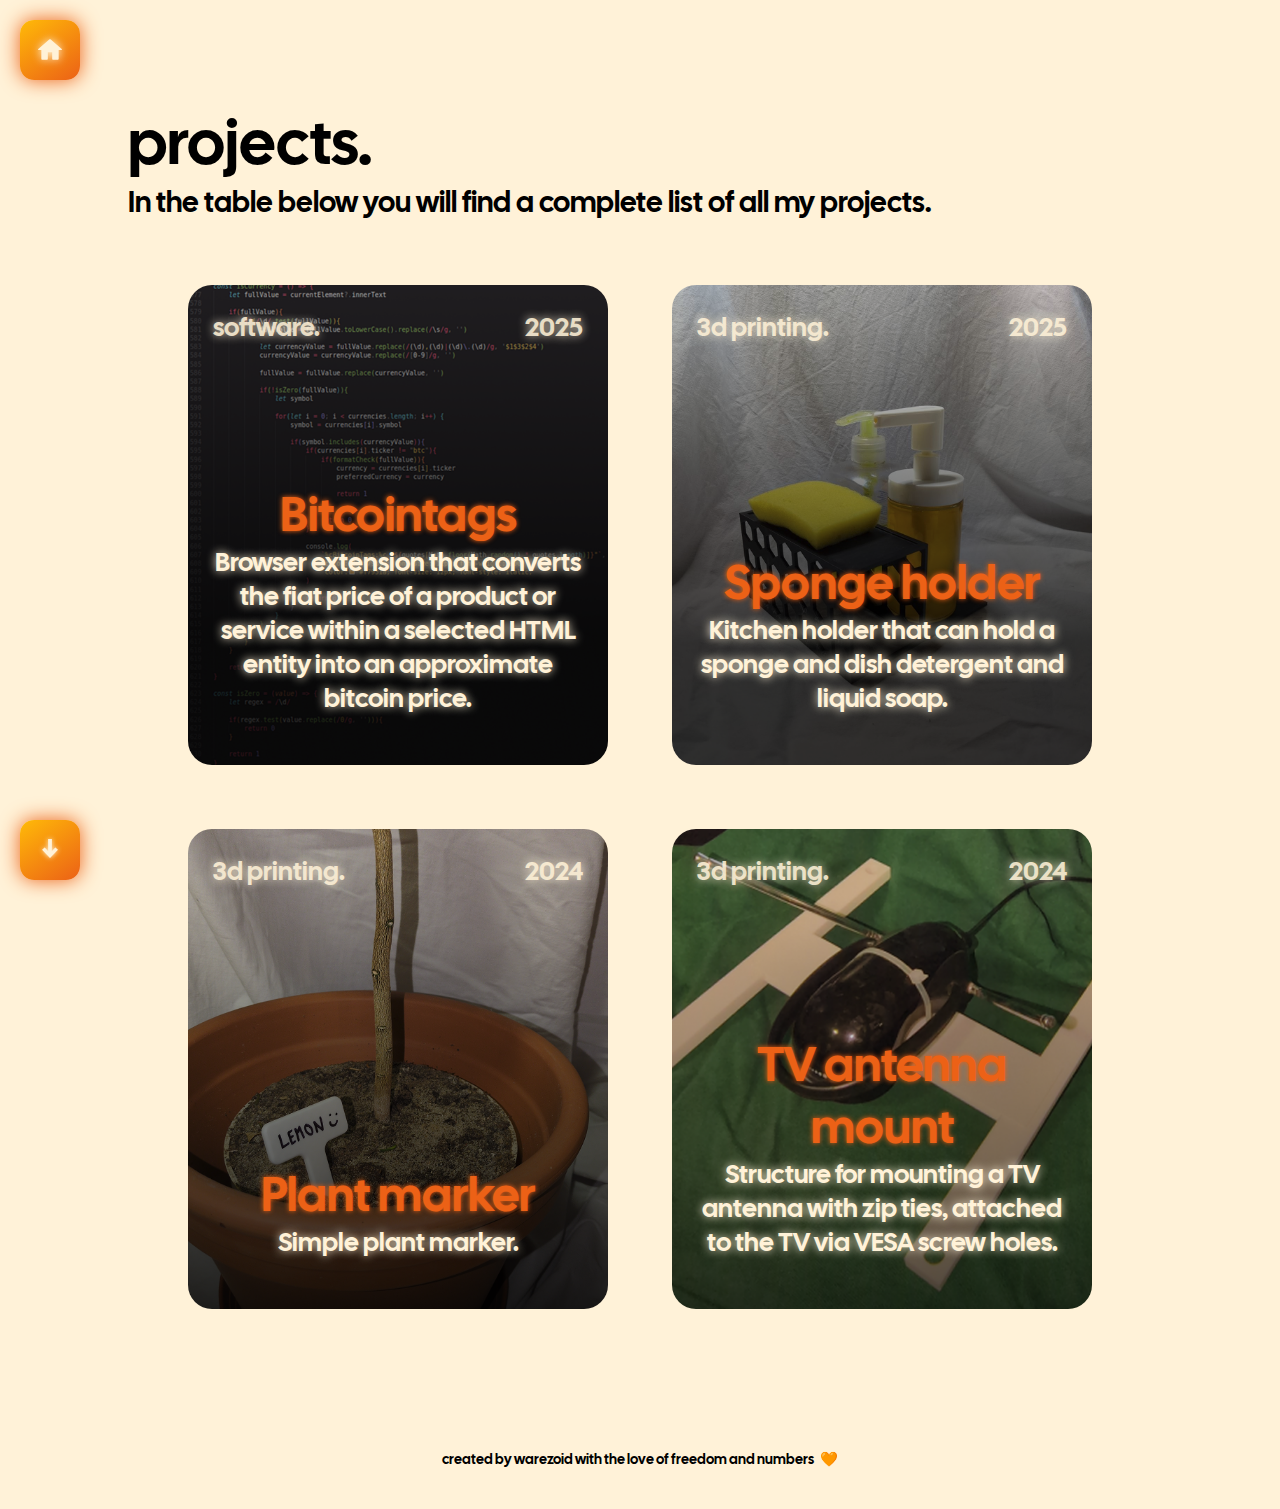
<file: other/project_overview/projects-overview.html>
<!DOCTYPE html>

<html lang="en">
  <head>
    <meta charset="UTF-8">
    <meta name="viewport" content="width=device-width, initial-scale=1.0">

    <meta name="robots" content="noindex, nofollow, nosnippet">

    <title>projects.</title>

    <link rel="stylesheet" href="./../../style.css">
    <link rel="stylesheet" href="./project-overview.css">
  </head>

  <body>
    <div class="main">
      <div class="content">
        <div class="content-text">
          <h2>projects.</h2>

          <p>
            In the table below you will find a complete list of all my projects.
          </p>
        </div>

        <div id="project-overview">
          <div class="one-project" style="background-image: url(./../../src/img/slideshow/bitcointags.png);">
            <div class="one-project-toolbar">
              <p>software.</p>
              <p>2025</p>
            </div>

            <div class="one-project-text">
              <h3>Bitcointags</h3>
              <p>Browser extension that converts the fiat price of a product or service within a selected HTML entity into an approximate bitcoin price.</p>
            </div>
          </div>

          <div class="one-project" style="background-image: url(./../../src/img/slideshow/sponge_holder.png);">
            <div class="one-project-toolbar">
                <p>3d printing.</p>
                <p>2025</p>
            </div>

            <div class="one-project-text">
              <h3>Sponge holder</h3>
              <p>Kitchen holder that can hold a sponge and dish detergent and liquid soap.</p>
            </div>
          </div>

          <div class="one-project" style="background-image: url(./../../src/img/overview/plant_marker.png);">
            <div class="one-project-toolbar">
                <p>3d printing.</p>
                <p>2024</p>
            </div>

            <div class="one-project-text">
              <h3>Plant marker</h3>
              <p>Simple plant marker.</p>
            </div>
          </div>

          <div class="one-project" style="background-image: url(./../../src/img/overview/tv_antenna_mount.png);">
            <div class="one-project-toolbar">
                <p>3d printing.</p>
                <p>2024</p>
            </div>

            <div class="one-project-text">
              <h3>TV antenna mount</h3>
              <p>Structure for mounting a TV antenna with zip ties, attached to the TV via VESA screw holes.</p>
            </div>
          </div>
        </div>
      </div>
    </div>



    <div id="footer-container" class="main">
      created by warezoid with the love of freedom and numbers &nbsp; 🧡
    </div>





    <div id="navigation">
      <a href="./../../index.html#projects-main" id="home">
        <div class="button">
          <img src="./../../src/img/icons/home.svg" alt="Home icon">
        </div>
      </a>

      <div id="scroll-buttons">
        <div id="scroll-up" class="button">&uparrow;</div>
        <div id="scroll-down" class="button">&downarrow;</div>
      </div>
    </div>







    <script src="project-overview.js"></script>
  </body>
</html>










<!--

    Created by warezoid with the love of freedom and numbers.
    
    I would like to thank my friends for their help in developing warezoid.com, whether it be through advice, design choices or sharing their opinions.





    SOURCES

    Sources can be seen as links to products used in warezoid.com, including graphics and research tools. I have chosen not to list elementary products such as HTML, CSS, JavaScript and many others.
    
    1. Graphics
        1.1. Google fonts - font used in warezoid.com: [ fonts.google.com ]
        1.1.1 Bakbak One - specific font used in Bitcointags: [ fonts.google.com/specimen/Cal+Sans ]
        1.2. SVGrepo - svg icons: [ svgrepo.com ]
        1.3. Haikei - blob generator: [ app.haikei.app ]
        1.4. Coolors - color palettes: [ coolors.co ]
        1.5. Figma - warezoid.com design: [ figma.com ]

    2. Research tools
        2.1. ChatGPT: [ chatgpt.com ]
        2.2. Stackoverflow: [ stackoverflow.com ]
        2.3. DeepL: [ deepl.com ]
        2.4. And the Internet itself.
    
    3. Validators
      3.1. HTML validator: [ validator.w3.org ]
      3.2. CSS validator: [ jigsaw.w3.org/css-validator ]

-->
</file>
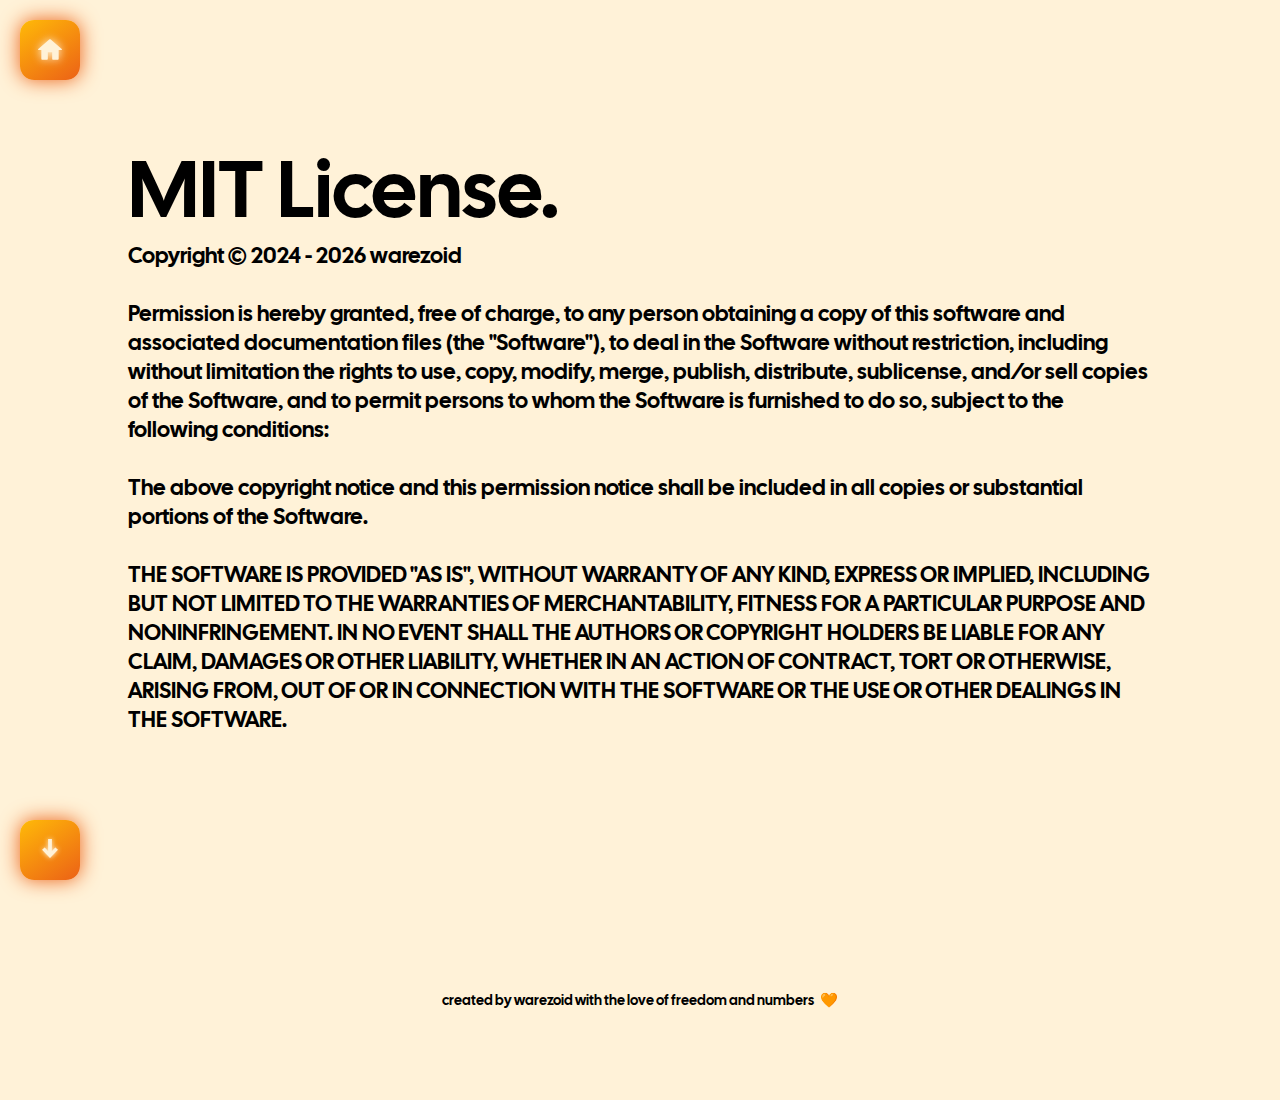
<file: code/other/licenses/mit_license.html>
<!DOCTYPE html>

<html lang="en">
    <head>
        <meta charset="UTF-8">
        <meta name="viewport" content="width=device-width, initial-scale=1.0">

        <meta name="robots" content="noindex, nofollow, nosnippet">

        <title>MIT license.</title>

        <link rel="stylesheet" href="./../../style.css">
        <link rel="stylesheet" href="./license.css">

        <link rel="icon" href="./../../src/img/icons/favicon.png">
    </head>

    <body>
        <div class="main">
            <div class="content">
                <div class="content-text">
                    <h1>MIT License.</h1>

                    <p>
                        Copyright &copy; 2024 - <span id="current-date">2026</span> warezoid<br><br>
                    </p>

                    <p>
                        Permission is hereby granted, free of charge, to any person obtaining a copy of this software and associated documentation files (the "Software"), to deal in the Software without restriction, including without limitation the rights to use, copy, modify, merge, publish, distribute, sublicense, and/or sell copies of the Software, and to permit persons to whom the Software is furnished to do so, subject to the following conditions:<br><br>
                    </p>

                    <p>
                        The above copyright notice and this permission notice shall be included in all copies or substantial portions of the Software.<br><br>
                    </p>

                    <p>
                        THE SOFTWARE IS PROVIDED "AS IS", WITHOUT WARRANTY OF ANY KIND, EXPRESS OR IMPLIED, INCLUDING BUT NOT LIMITED TO THE WARRANTIES OF MERCHANTABILITY, FITNESS FOR A PARTICULAR PURPOSE AND NONINFRINGEMENT. IN NO EVENT SHALL THE AUTHORS OR COPYRIGHT HOLDERS BE LIABLE FOR ANY CLAIM, DAMAGES OR OTHER LIABILITY, WHETHER IN AN ACTION OF CONTRACT, TORT OR OTHERWISE, ARISING FROM, OUT OF OR IN CONNECTION WITH THE SOFTWARE OR THE USE OR OTHER DEALINGS IN THE SOFTWARE.<br><br>
                    </p>
                </div>
            </div>
        </div>



        <div id="footer-container" class="main">
            created by warezoid with the love of freedom and numbers &nbsp; 🧡
        </div>





        <div id="navigation">
            <a href="./../../index.html#projects-main" id="home">
                <div class="button">
                    <img src="./../../src/img/icons/home.svg" alt="Home icon">
                </div>
            </a>

            <div id="scroll-buttons">
                <div id="scroll-up" class="button">&uparrow;</div>
                <div id="scroll-down" class="button">&downarrow;</div>
            </div>
        </div>





        <script src="./../project_overview/project-overview.js"></script>
        <script src="./license.js"></script>
    </body>
</html>










<!-- Created by warezoid with the love of freedom and numbers. -->
</file>
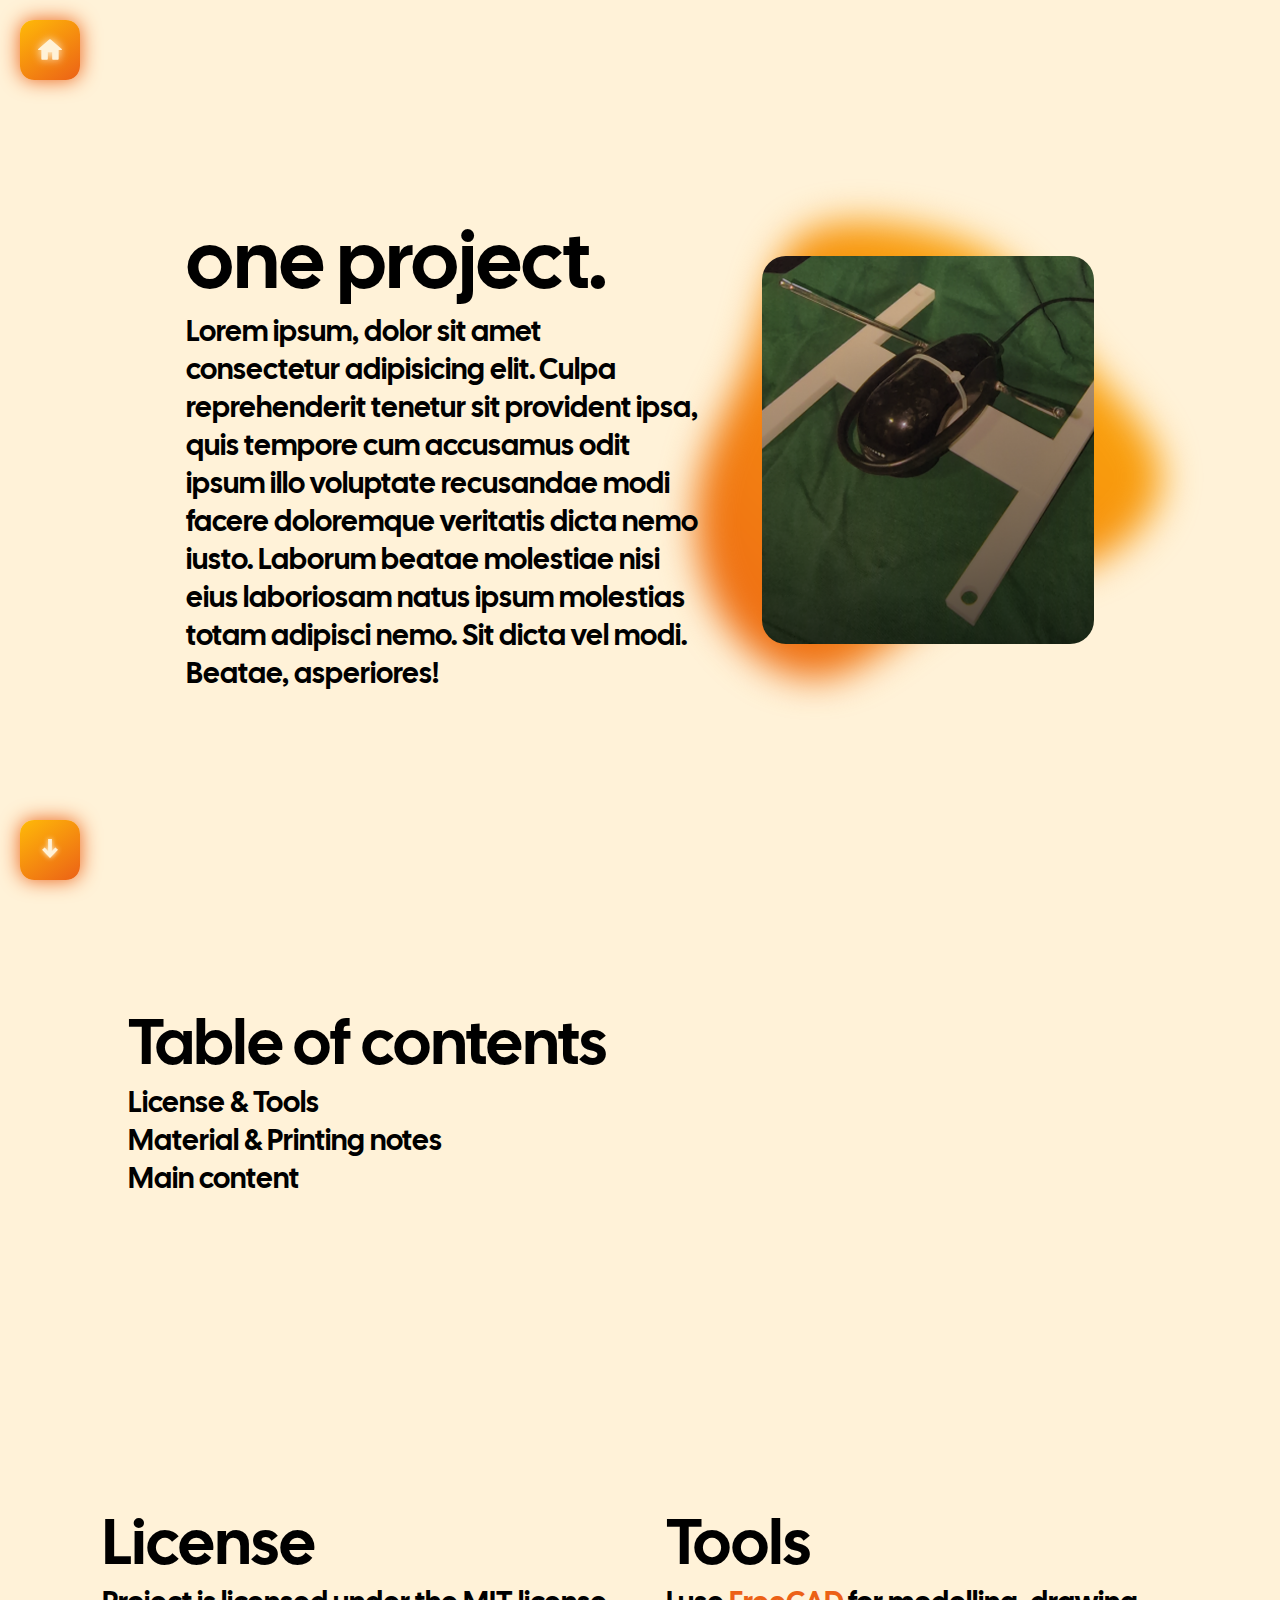
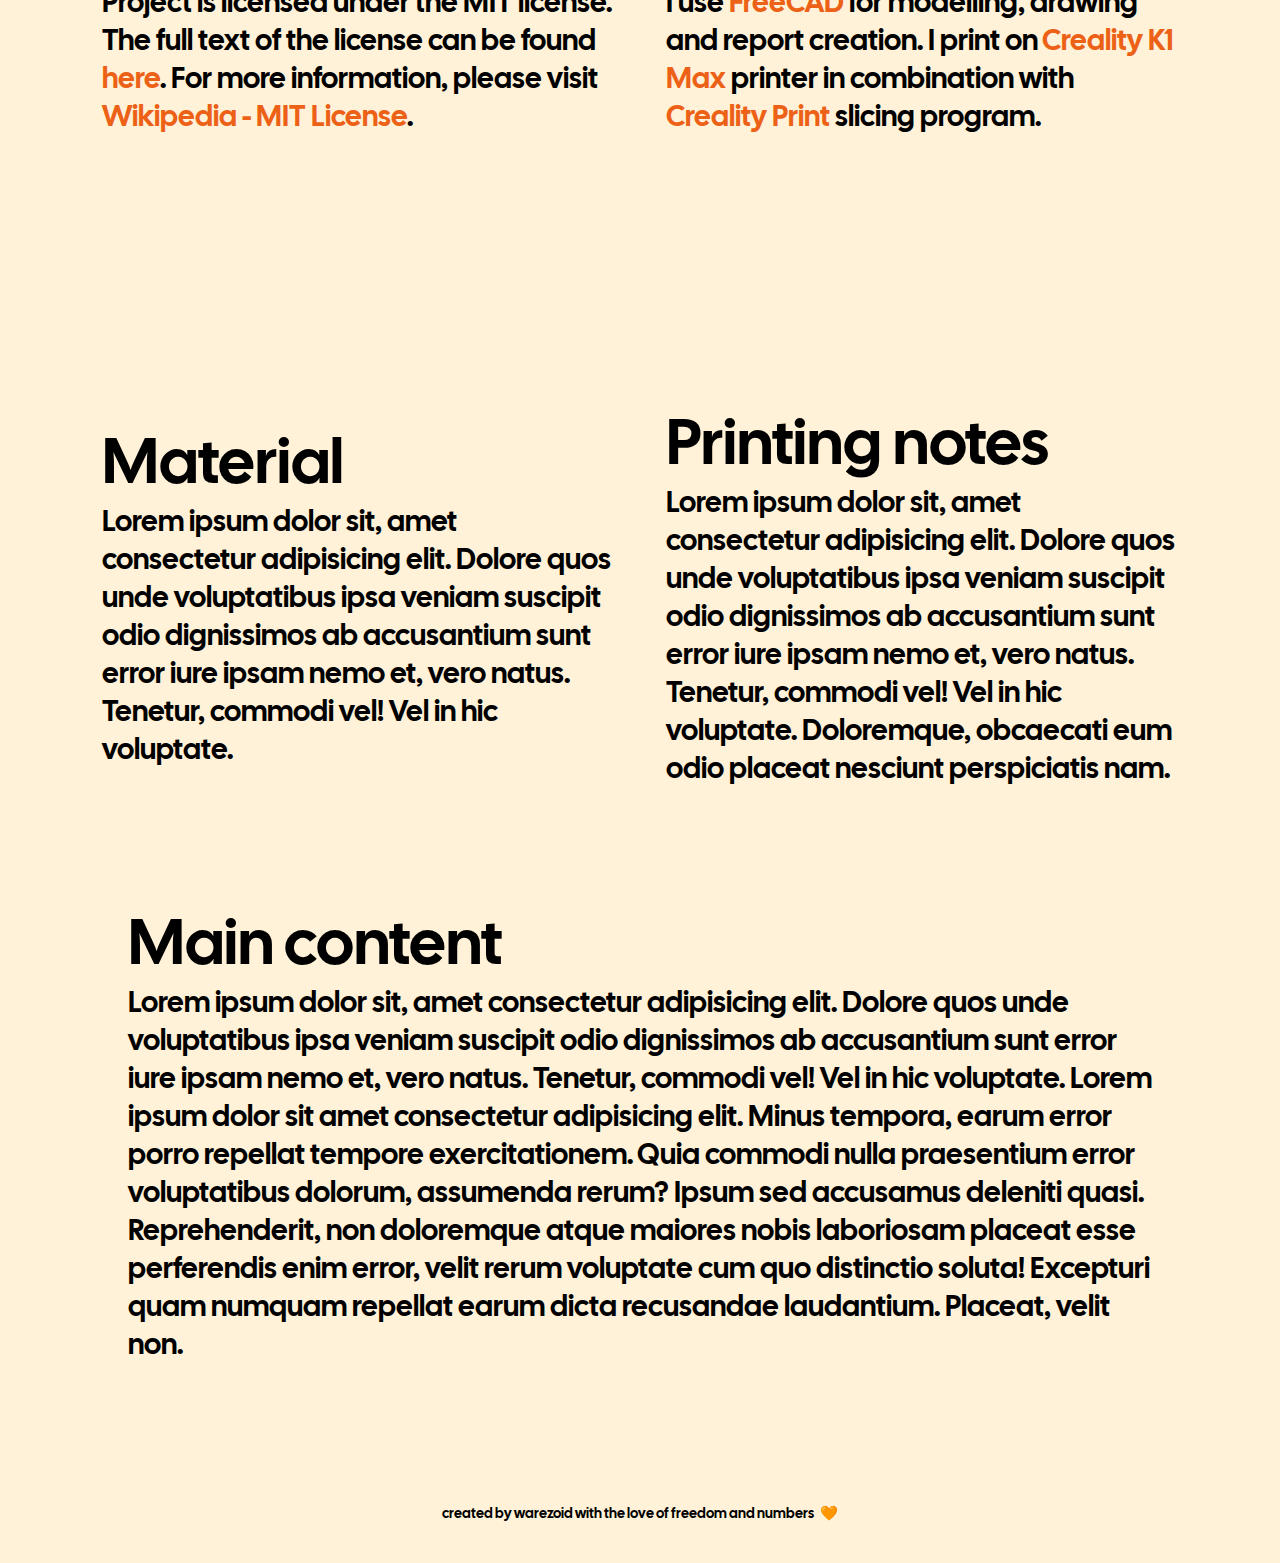
<file: code/other/one_project/one-project.html>
<!DOCTYPE html>

<html lang="en">
    <head>
        <meta charset="UTF-8">
        <meta name="viewport" content="width=device-width, initial-scale=1.0">

        <meta name="robots" content="noindex, nofollow, nosnippet">

        <title>one project.</title>

        <link rel="stylesheet" href="./../../style.css">
        <link rel="stylesheet" href="./one-project.css">
    </head>

    <body>
        <div class="main">
            <div class="content">
                <div class="content-text">
                    <h1>one project.</h1>

                    <p>
                        Lorem ipsum, dolor sit amet consectetur adipisicing elit. Culpa reprehenderit tenetur sit provident ipsa, quis tempore cum accusamus odit ipsum illo voluptate recusandae modi facere doloremque veritatis dicta nemo iusto.
                        Laborum beatae molestiae nisi eius laboriosam natus ipsum molestias totam adipisci nemo. Sit dicta vel modi. Beatae, asperiores!
                    </p>
                </div>

                <div class="img-container">
                    <svg viewBox="0 0 1000 1000" width="600" height="600" xmlns="http://www.w3.org/2000/svg">
                        <defs>
                            <linearGradient
                                id="blob-gradient-1"
                                x1="0%"
                                y1="100%"
                                x2="100%"
                                y2="0%"
                                gradientUnits="userSpaceOnUse"
                            >
                                <stop offset="5%" stop-color="#ec6116" />
                                <stop offset="95%" stop-color="#ffba08" />
                            </linearGradient>
                        </defs>

                        <g transform="translate(472.20211214160327, 467.1731931487027)">
                            <path
                                id="blob-1"
                                d="M166.3 -268.4C210.4 -230.4 237.6 -175.7 287.5 -116.5C337.5 -57.4 410.3 6 416.1 69.5C422 133 361 196.5 292.3 224.9C223.5 253.3 147 246.6 73.5 283.2C0 319.8 -70.4 399.8 -142.1 411.8C-213.8 423.7 -286.8 367.7 -325.5 296.7C-364.2 225.7 -368.7 139.7 -350.9 68.5C-333.1 -2.7 -293 -59.1 -269.1 -127.6C-245.2 -196.2 -237.5 -276.9 -195.3 -315.8C-153.2 -354.7 -76.6 -351.8 -7.7 -339.8C61.1 -327.7 122.2 -306.5 166.3 -268.4"
                                fill="url(#blob-gradient-1)"
                            />
                        </g>

                        <g transform="translate(492.9346592621996, 453.9242563671423)" style="visibility: hidden;">
                            <path
                                id="blob-2"
                                d="M229 -324C304.8 -307.6 379.8 -257.6 412.1 -187.9C444.4 -118.2 434 -28.6 405 46.5C375.9 121.6 328.1 182.3 280.4 250C232.7 317.7 184.9 392.5 119.7 414.9C54.6 437.2 -28.1 407.1 -104.2 375.4C-180.4 343.7 -250 310.4 -312.6 259.2C-375.1 208 -430.6 138.9 -415.3 75.4C-400.1 11.8 -314.2 -46.2 -255.7 -92.9C-197.3 -139.6 -166.2 -175 -128.2 -208.6C-90.1 -242.2 -45.1 -274.1 15.8 -298.6C76.6 -323.2 153.2 -340.4 229 -324"
                            />
                        </g>
                    </svg>

                    <img src="./../../src/img/overview/tv_antenna_mount.png" alt="Photo of one project.">
                </div>
            </div>
        </div>



        <div class="main">
            <div class="content">
                <div class="content-text article-content-text">
                    <h2>Table of contents</h2>
                    
                    <ul>
                        <a href="#license&tools">
                            <li>License & Tools</li>
                        </a>

                        <a href="#material&printingNotes">
                            <li>Material & Printing notes</li>
                        </a>

                        <a href="#mainContent">
                            <li>Main content</li>
                        </a>
                    </ul>
                </div>
            </div>
        </div>



        <div id="license&tools" class="main">
            <div class="content">
                <div class="double-content-text">
                    <div class="content-text article-content-text">
                        <h2>License</h2>
                        
                        <p>
                            Project is licensed under the MIT license.
                            The full text of the license can be found <a href="./../licenses/mit_license.html" class="highlighting">here</a>.
                            For more information, please visit <a href="https://en.wikipedia.org/wiki/MIT_License" target="_blank" class="highlighting">Wikipedia - MIT License</a>.
                        </p>
                    </div>

                    <div class="content-text article-content-text">
                        <h2>Tools</h2>
                        
                        <p>
                            I use <a href="https://www.freecad.org/" target="_blank" class="highlighting">FreeCAD</a> for modelling, drawing and report creation.
                            I print on <a href="https://www.creality.com/products/creality-k1-max-3d-printer" target="_blank" class="highlighting">Creality K1 Max</a> printer  in combination with <a href="https://www.creality.com/download#flagship-series" target="_blank" class="highlighting">Creality Print</a> slicing program.
                        </p>
                    </div>
                </div>
            </div>
        </div>


  
        <div id="material&printingNotes" class="main">
            <div class="content">
                <div class="double-content-text">
                    <div class="content-text article-content-text">
                        <h2>Material</h2>
                        
                        <p>
                            Lorem ipsum dolor sit, amet consectetur adipisicing elit. Dolore quos unde voluptatibus ipsa veniam suscipit odio dignissimos ab accusantium sunt error iure ipsam nemo et, vero natus. Tenetur, commodi vel!
                            Vel in hic voluptate.
                        </p>
                    </div>

                    <div class="content-text article-content-text">
                        <h2>Printing notes</h2>
                        
                        <p>
                            Lorem ipsum dolor sit, amet consectetur adipisicing elit. Dolore quos unde voluptatibus ipsa veniam suscipit odio dignissimos ab accusantium sunt error iure ipsam nemo et, vero natus. Tenetur, commodi vel!
                            Vel in hic voluptate. Doloremque, obcaecati eum odio placeat nesciunt perspiciatis nam.
                        </p>
                    </div>
                </div>
            </div>
        </div>



        <div id="mainContent" class="main">
            <div class="content">
                <div class="content-text article-content-text">
                    <h2>Main content</h2>
                    
                    <p>
                        Lorem ipsum dolor sit, amet consectetur adipisicing elit. Dolore quos unde voluptatibus ipsa veniam suscipit odio dignissimos ab accusantium sunt error iure ipsam nemo et, vero natus. Tenetur, commodi vel!
                        Vel in hic voluptate. Lorem ipsum dolor sit amet consectetur adipisicing elit. Minus tempora, earum error porro repellat tempore exercitationem. Quia commodi nulla praesentium error voluptatibus dolorum, assumenda rerum? Ipsum sed accusamus deleniti quasi.
                        Reprehenderit, non doloremque atque maiores nobis laboriosam placeat esse perferendis enim error, velit rerum voluptate cum quo distinctio soluta! Excepturi quam numquam repellat earum dicta recusandae laudantium. Placeat, velit non.
                    </p>
                </div>
            </div>
        </div>



        <div id="footer-container" class="main">
            created by warezoid with the love of freedom and numbers &nbsp; 🧡
        </div>





        <div id="navigation">
            <a href="./../../index.html#projects-main" id="home">
                <div class="button">
                <img src="./../../src/img/icons/home.svg" alt="Home icon">
                </div>
            </a>

            <div id="scroll-buttons">
                <div id="scroll-up" class="button">&uparrow;</div>
                <div id="scroll-down" class="button">&downarrow;</div>
            </div>
        </div>



        <script src="./../project_overview/project-overview.js"></script>
        <script src="./one-project.js"></script>
    </body>
</html>
</file>
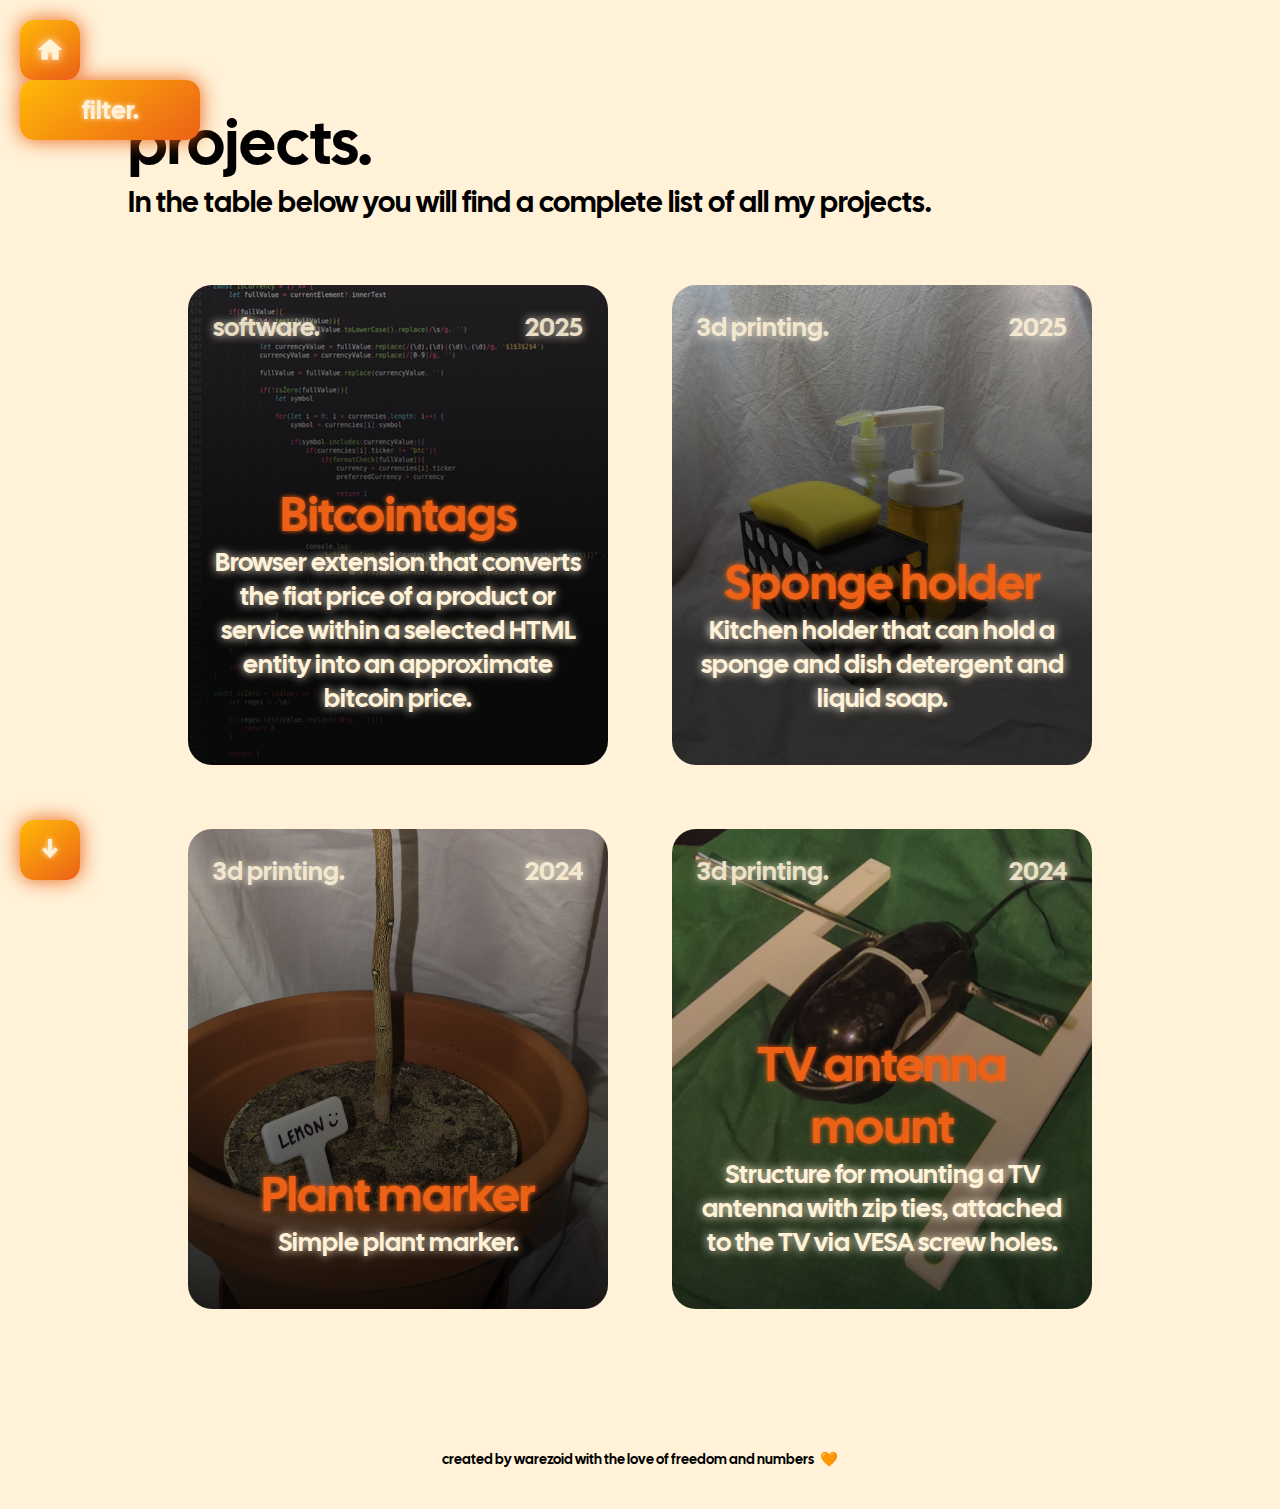
<file: code/other/project_overview/project-overview.html>
<!DOCTYPE html>

<html lang="en">
  <head>
    <meta charset="UTF-8">
    <meta name="viewport" content="width=device-width, initial-scale=1.0">

    <meta name="robots" content="noindex, nofollow, nosnippet">

    <title>projects.</title>

    <link rel="stylesheet" href="./../../style.css">
    <link rel="stylesheet" href="./project-overview.css">
  </head>

  <body>
    <div class="main">
      <div class="content">
        <div class="content-text">
          <h2>projects.</h2>

          <p>
            In the table below you will find a complete list of all my projects.
          </p>
        </div>

        <div id="project-overview">
          <a href="https://github.com/warezoid/bitcointags" target="_blank">
            <div class="one-project" style="background-image: url(./../../src/img/slideshow/bitcointags.png);">
              <div class="one-project-toolbar">
                <p>software.</p>
                <p>2025</p>
              </div>

              <div class="one-project-text">
                <h3>Bitcointags</h3>
                <p>Browser extension that converts the fiat price of a product or service within a selected HTML entity into an approximate bitcoin price.</p>
              </div>
            </div>
          </a>

          <a href="./../one_project/sponge_holder/sponge-holder.html">
            <div class="one-project" style="background-image: url(./../../src/img/slideshow/sponge_holder.png);">
              <div class="one-project-toolbar">
                  <p>3d printing.</p>
                  <p>2025</p>
              </div>

              <div class="one-project-text">
                <h3>Sponge holder</h3>
                <p>Kitchen holder that can hold a sponge and dish detergent and liquid soap.</p>
              </div>
            </div>
          </a>

          <a href="./../one_project/plant_marker/plant-marker.html">
            <div class="one-project" style="background-image: url(./../../src/img/overview/plant_marker.png);">
              <div class="one-project-toolbar">
                  <p>3d printing.</p>
                  <p>2024</p>
              </div>

              <div class="one-project-text">
                <h3>Plant marker</h3>
                <p>Simple plant marker.</p>
              </div>
            </div>
          </a>

          <a href="./../one_project/tv_antenna_mount/tv-antenna-mount.html">
            <div class="one-project" style="background-image: url(./../../src/img/overview/tv_antenna_mount.png);">
              <div class="one-project-toolbar">
                  <p>3d printing.</p>
                  <p>2024</p>
              </div>

              <div class="one-project-text">
                <h3>TV antenna mount</h3>
                <p>Structure for mounting a TV antenna with zip ties, attached to the TV via VESA screw holes.</p>
              </div>
            </div>
          </a>
        </div>
      </div>
    </div>



    <div id="footer-container" class="main">
      created by warezoid with the love of freedom and numbers &nbsp; 🧡
    </div>





    <div id="navigation">
      <div class="navigation-row">
        <a href="./../../index.html#projects-main" id="home">
          <div class="button">
            <img src="./../../src/img/icons/home.svg" alt="Home icon">
          </div>
        </a>

        <div id="filter-buttons" class="button">
          <span class="filter-text">filter.</span>
          <div class="filter-image">
            <img src="./../../src/img/icons/settings.svg" alt="Settings icon">
          </div>
        </div>
      </div>

      <div id="scroll-buttons">
        <div id="scroll-up" class="button">&uparrow;</div>
        <div id="scroll-down" class="button">&downarrow;</div>
      </div>
      
    </div>







    <script src="project-overview.js"></script>
  </body>
</html>










<!--

    Created by warezoid with the love of freedom and numbers.
    
    I would like to thank my friends for their help in developing warezoid.com, whether it be through advice, design choices or sharing their opinions.





    SOURCES

    Sources can be seen as links to products used in warezoid.com, including graphics and research tools. I have chosen not to list elementary products such as HTML, CSS, JavaScript and many others.
    
    1. Graphics
        1.1. Google fonts - font used in warezoid.com: [ fonts.google.com ]
        1.1.1 Bakbak One - specific font used in Bitcointags: [ fonts.google.com/specimen/Cal+Sans ]
        1.2. SVGrepo - svg icons: [ svgrepo.com ]
        1.3. Haikei - blob generator: [ app.haikei.app ]
        1.4. Coolors - color palettes: [ coolors.co ]
        1.5. Figma - warezoid.com design: [ figma.com ]

    2. Research tools
        2.1. ChatGPT: [ chatgpt.com ]
        2.2. Stackoverflow: [ stackoverflow.com ]
        2.3. DeepL: [ deepl.com ]
        2.4. And the Internet itself.
    
    3. Validators
      3.1. HTML validator: [ validator.w3.org ]
      3.2. CSS validator: [ jigsaw.w3.org/css-validator ]

-->
</file>
<file: style.css>
/* import */
@font-face{
  src: url(./src/font/CalSans-Regular.ttf);
  font-family: Cal Sans;
  font-weight: 400;
  font-style: normal;
}



/* all */
*{
    user-select: none;
    scroll-behavior: smooth;
    box-sizing: border-box;
    margin: 0;
    padding: 0;
    font-family: "Cal Sans", "Monospace", "Arial", sans-serif;
    font-weight: 400;
    color: #000;
}

body{
    overflow-x: hidden;
    background-color: #fff2d8;
}

h1{
    font-size: 5rem;
}

h2{
    font-size: 4rem;
}

h3{
    font-size: 3rem;
    color: #ec6116;
    text-shadow: #ec6116 0 0 5px;
}

h4{
    font-size: 2rem;
}

p{
    font-size: 1.8rem;
}

a{
    text-decoration: none;
}

.highlighting{
    color: #ec6116;
}

.button{
    cursor: pointer;
    width: 60px;
    height: 60px;
    display: flex;
    justify-content: center;
    align-items: center;
    border-radius: 14px;
    font-size: 30px;
    background: linear-gradient(145deg, #ffba08, #ec6116);
    color: #fff2d8;
    box-shadow: #ec6116 0px 0px 20px;
    text-shadow: #fff2d8 0 0 5px;
}

.text-button{
    cursor: pointer;
    width: 250px;
    height: 72px;
    display: flex;
    justify-content: center;
    align-items: center;
    margin-top: 16px;
    border-radius: 14px;
    font-size: 24px;
    background: linear-gradient(145deg, #ffba08, #ec6116);
    color: #fff2d8;
    box-shadow: #ec6116 0px 0px 20px;
    text-shadow: #fff2d8 0 0 5px;
}
.text-button:hover, .button:hover, #navbar a:hover{
    transition: 0.4s;
    transform: scale(1.05);
}



/* navigation */
#navigation{
    pointer-events: none;
    z-index: 1000;
    width: 100vw;
    height: 100vh;
    display: flex;
    flex-direction: column;
    justify-content: space-between;
    position: fixed;
    top: 0;
    left: 0;
    padding: 20px;
    font-size: 1.4rem;
}

#navbar{
    pointer-events: all;
    display: flex;
    gap: 1vw;
}
#navbar a{
    color: rgba(0, 0, 0, 0.5);
}
#navbar .active{
    font-weight: 800;
    color: rgba(0, 0, 0, 1);
}

#scroll-buttons{
    visibility: hidden;
    pointer-events: none;
    display: flex;
    flex-direction: column;
    gap: 10px;
}



/* main */
.main{
    overflow: hidden;
    width: 100vw;
    min-width: 800px;
    height: 100vh;
    min-height: 500px;
}

.content{
    width: 100%;
    height: 100%;
    display: flex;
    justify-content: center;
    align-items: center;
    gap: 5vw;
}

.img-container{
    max-width: 26%;
    min-width: 320px;
    max-height: 700px;
    display: flex;
    justify-content: center;
    align-items: center;
    position: relative;
}
.img-container img{
    width: 100%;
    position: absolute;
    border-radius: 1.5rem;
}
.img-container svg{
    pointer-events: none;
    transform: scale(1.8);
    filter: blur(10px);
}

.content-text{
    z-index: 900;
    max-width: 40%;
    min-width: 400px;
    display: flex;
    flex-direction: column;
}
#projects-main .content-text, #contact-main .content-text{
    min-width: 320px;
}

.projects-slideshow{
    width: 40%;
    min-width: 320px;
    max-width: 600px;
    height: 70%;
    min-height: 480px;
    max-height: 700px;
}

.one-project{
    width: 100%;
    min-width: 320px;
    max-width: 600px;
    height: 100%;
    min-height: 480px;
    max-height: 700px;
    display: flex;
    flex-direction: column;
    justify-content: space-between;
    align-items: center;
    padding: 25px;
    padding-bottom: 50px;
    background-image: url(./src/img/slideshow/bitcointags.png);
    background-repeat: no-repeat;
    background-size: cover;
    background-position: center;
    border-radius: 1.5rem;
    text-align: center;
}
.one-project p{
    font-size: 1.6rem;
    color: #fff2d8;
    text-shadow: #fff2d8 0 0 10px;
}
.one-project:hover{
    cursor: pointer;
    transition: 0.4s;
    transform: scale(1.02);
}

.one-project-text{
    width: 100%;
    display: flex;
    flex-direction: column;
    align-items: center;
}

.one-project-toolbar{
    width: 100%;
    display: flex;
    justify-content: space-between;
}
.one-project-toolbar p{
    opacity: 0.9;
}
.one-project-toolbar div{
    opacity: 0.9;
    width: 24px;
    height: 24px;
    background: conic-gradient(#fff2d8 100%, #fff2d886 0%);
    border-radius: 50%;
    box-shadow: #fff2d8 0 0 10px;
}

.contact-icons{
    display: flex;
    justify-content: center;
    align-items: center;
    gap: 5vw;
    padding-top: 20px;
}
.contact-icons img{
    width: 60px;
    min-width: 60px;
    height: 60px;
}
.contact-icons a:hover{
    transition: 0.4s;
    transform: scale(1.1);
}

#footer-container{
    height: 15vh;
    min-height: 200px;
    max-height: 300px;
    display: flex;
    justify-content: center;
    align-items: center;
    font-size: 0.9rem;
}



/* media queries */
@media only screen and (max-width: 799px){
    #navbar{
        visibility: hidden;
        pointer-events: none;
    }

    #scroll-buttons{
        visibility: visible;
        pointer-events: all;
    }

    .main{
        height: auto;
        min-width: 80%;
    }

    .content{
        flex-direction: column;
        gap: 6vh;
        padding-top: 60px;
        padding-bottom: 60px;
    }
    
    .img-container{
        max-width: 52%;
        min-width: 320px;
    }

    .content-text{
        min-width: 90%;
        text-align: center;
        align-items: center;
    }

    #projects-main .content-text, #contact-main .content-text{
        min-width: 90%;
    }

    .projects-slideshow{
        width: 68%;
    }

    #contact-main .content{
        flex-direction: column-reverse;
    }

    .contact-icons{
        gap: 15vw;
    }
    .contact-icons img{
        min-width: 60px;
    }

    #footer-container{
        min-width: 100%;
        font-size: 0.8rem;
    }
}



/* animations */
@keyframes fadeIn{
    0%{
        opacity: 0;
    }

    100%{
        opacity: 1;
    }
}

@keyframes fadeOut{
    0%{
        opacity: 1;
    }

    100%{
        opacity: 0;
    }
}










/*

    Created by warezoid with the love of freedom and numbers.
    
    I would like to thank my friends for their help in developing warezoid.com, whether it be through advice, design choices or sharing their opinions.





    SOURCES

    Sources can be seen as links to products used in warezoid.com, including graphics and research tools. I have chosen not to list elementary products such as HTML, CSS, JavaScript and many others.
    
    1. Graphics
        1.1. Google fonts - font used in warezoid.com: [ fonts.google.com ]
        1.1.1 Bakbak One - specific font used in Bitcointags: [ fonts.google.com/specimen/Cal+Sans ]
        1.2. SVGrepo - svg icons: [ svgrepo.com ]
        1.3. Haikei - blob generator: [ app.haikei.app ]
        1.4. Coolors - color palettes: [ coolors.co ]
        1.5. Figma - warezoid.com design: [ figma.com ]

    2. Research tools
        2.1. ChatGPT: [ chatgpt.com ]
        2.2. Stackoverflow: [ stackoverflow.com ]
        2.3. DeepL: [ deepl.com ]
        2.4. And the Internet itself.
    
    3. Validators
      3.1. HTML validator: [ validator.w3.org ]
      3.2. CSS validator: [ jigsaw.w3.org/css-validator ]

*/
</file>
<file: other/project_overview/project-overview.css>
/* navigation */
#home img{
    filter: drop-shadow(0 0 5px #fff2d8);
}

#scroll-buttons, #home{
    visibility: visible;
    pointer-events: all;
}



/* main */
.main{
    overflow: visible;
    height: auto;
    display: flex;
    justify-content: center;
    align-items: center;
    padding-top: 100px;
}

.content{
    width: 80%;
    flex-direction: column;
    justify-content: start;
    align-items: start;
}

.content-text{
    max-width: 100%;
}

#project-overview{
    width: 100%;
    display: flex;
    justify-content: center;
    align-items: center;
    flex-wrap: wrap;
    gap: 5vw;
}

.one-project{
    max-width: 420px;
    max-height: 520px;
}










/*

    Created by warezoid with the love of freedom and numbers.
    
    I would like to thank my friends for their help in developing warezoid.com, whether it be through advice, design choices or sharing their opinions.





    SOURCES

    Sources can be seen as links to products used in warezoid.com, including graphics and research tools. I have chosen not to list elementary products such as HTML, CSS, JavaScript and many others.
    
    1. Graphics
        1.1. Google fonts - font used in warezoid.com: [ fonts.google.com ]
        1.1.1 Bakbak One - specific font used in Bitcointags: [ fonts.google.com/specimen/Cal+Sans ]
        1.2. SVGrepo - svg icons: [ svgrepo.com ]
        1.3. Haikei - blob generator: [ app.haikei.app ]
        1.4. Coolors - color palettes: [ coolors.co ]
        1.5. Figma - warezoid.com design: [ figma.com ]

    2. Research tools
        2.1. ChatGPT: [ chatgpt.com ]
        2.2. Stackoverflow: [ stackoverflow.com ]
        2.3. DeepL: [ deepl.com ]
        2.4. And the Internet itself.
    
    3. Validators
      3.1. HTML validator: [ validator.w3.org ]
      3.2. CSS validator: [ jigsaw.w3.org/css-validator ]

*/
</file>
<file: code/style.css>
/* import */
@font-face{
  src: url(./src/font/CalSans-Regular.ttf);
  font-family: Cal Sans;
  font-weight: 400;
  font-style: normal;
}



/* all */
*{
    user-select: none;
    scroll-behavior: smooth;
    box-sizing: border-box;
    margin: 0;
    padding: 0;
    font-family: "Cal Sans", "Monospace", "Arial", sans-serif;
    font-weight: 400;
    color: #000;
}

body{
    overflow-x: hidden;
    background-color: #fff2d8;
}

h1{
    font-size: 5rem;
}

h2{
    font-size: 4rem;
}

h3{
    font-size: 3rem;
    color: #ec6116;
    text-shadow: #ec6116 0 0 5px;
}

h4{
    font-size: 2rem;
}

p{
    font-size: 1.8rem;
}

a{
    text-decoration: none;
}

.highlighting{
    color: #ec6116;
}

.button{
    cursor: pointer;
    width: 60px;
    height: 60px;
    display: flex;
    justify-content: center;
    align-items: center;
    border-radius: 14px;
    font-size: 30px;
    background: linear-gradient(145deg, #ffba08, #ec6116);
    color: #fff2d8;
    box-shadow: #ec6116 0px 0px 20px;
    text-shadow: #fff2d8 0 0 5px;
}

.text-button{
    cursor: pointer;
    width: 250px;
    height: 72px;
    display: flex;
    justify-content: center;
    align-items: center;
    margin-top: 16px;
    border-radius: 14px;
    font-size: 24px;
    background: linear-gradient(145deg, #ffba08, #ec6116);
    color: #fff2d8;
    box-shadow: #ec6116 0px 0px 20px;
    text-shadow: #fff2d8 0 0 5px;
}
.text-button:hover, .button:hover, #navbar a:hover{
    transition: 0.4s;
    transform: scale(1.05);
}



/* navigation */
#navigation{
    pointer-events: none;
    z-index: 1000;
    width: 100vw;
    height: 100vh;
    display: flex;
    flex-direction: column;
    justify-content: space-between;
    position: fixed;
    top: 0;
    left: 0;
    padding: 20px;
    font-size: 1.4rem;
}

#navbar{
    pointer-events: all;
    display: flex;
    gap: 1vw;
}
#navbar a{
    color: rgba(0, 0, 0, 0.5);
}
#navbar .active{
    font-weight: 800;
    color: rgba(0, 0, 0, 1);
}

#home{
    max-width: 60px;
}

#scroll-buttons{
    visibility: hidden;
    pointer-events: none;
    display: flex;
    flex-direction: column;
    gap: 10px;
}



/* main */
.main{
    overflow: hidden;
    width: 100vw;
    min-width: 800px;
    height: 100vh;
    min-height: 500px;
}

.content{
    width: 100%;
    height: 100%;
    display: flex;
    justify-content: center;
    align-items: center;
    gap: 5vw;
}

.img-container{
    max-width: 26%;
    min-width: 320px;
    max-height: 700px;
    display: flex;
    justify-content: center;
    align-items: center;
    position: relative;
}
.img-container img{
    width: 100%;
    position: absolute;
    border-radius: 1.5rem;
}
.img-container svg{
    pointer-events: none;
    transform: scale(1.8);
    filter: blur(10px);
}

.content-text{
    z-index: 900;
    max-width: 40%;
    min-width: 400px;
    display: flex;
    flex-direction: column;
}
#projects-main .content-text, #contact-main .content-text{
    min-width: 320px;
}

.projects-slideshow{
    width: 40%;
    min-width: 320px;
    max-width: 600px;
    height: 70%;
    min-height: 480px;
    max-height: 700px;
}

.one-project{
    width: 100%;
    min-width: 320px;
    max-width: 600px;
    height: 100%;
    min-height: 480px;
    max-height: 700px;
    display: flex;
    flex-direction: column;
    justify-content: space-between;
    align-items: center;
    padding: 25px;
    padding-bottom: 50px;
    background-image: url(./src/img/slideshow/bitcointags.png);
    background-repeat: no-repeat;
    background-size: cover;
    background-position: center;
    border-radius: 1.5rem;
    text-align: center;
}
.one-project p{
    font-size: 1.6rem;
    color: #fff2d8;
    text-shadow: #fff2d8 0 0 10px;
}
.one-project:hover{
    cursor: pointer;
    transition: 0.4s;
    transform: scale(1.02);
}

.one-project-text{
    width: 100%;
    display: flex;
    flex-direction: column;
    align-items: center;
}

.one-project-toolbar{
    width: 100%;
    display: flex;
    justify-content: space-between;
}
.one-project-toolbar p{
    opacity: 0.9;
}
.one-project-toolbar div{
    opacity: 0.9;
    width: 24px;
    height: 24px;
    background: conic-gradient(#fff2d8 100%, #fff2d886 0%);
    border-radius: 50%;
    box-shadow: #fff2d8 0 0 10px;
}

.contact-icons{
    display: flex;
    justify-content: center;
    align-items: center;
    gap: 5vw;
    padding-top: 20px;
}
.contact-icons img{
    width: 60px;
    min-width: 60px;
    height: 60px;
}
.contact-icons a:hover{
    transition: 0.4s;
    transform: scale(1.1);
}

#footer-container{
    height: 15vh;
    min-height: 200px;
    max-height: 300px;
    display: flex;
    justify-content: center;
    align-items: center;
    font-size: 0.9rem;
}



/* media queries */
@media only screen and (max-width: 799px){
    #navbar{
        visibility: hidden;
        pointer-events: none;
    }

    #scroll-buttons{
        visibility: visible;
        pointer-events: all;
    }

    .main{
        height: auto;
        min-width: 80%;
    }

    .content{
        flex-direction: column;
        gap: 6vh;
        padding-top: 60px;
        padding-bottom: 60px;
    }
    
    .img-container{
        max-width: 52%;
        min-width: 320px;
    }

    .content-text{
        min-width: 90%;
        text-align: center;
        align-items: center;
    }

    #projects-main .content-text, #contact-main .content-text{
        min-width: 90%;
    }

    .projects-slideshow{
        width: 68%;
    }

    #contact-main .content{
        flex-direction: column-reverse;
    }

    .contact-icons{
        gap: 15vw;
    }
    .contact-icons img{
        min-width: 60px;
    }

    #footer-container{
        min-width: 100%;
        font-size: 0.8rem;
    }
}



/* animations */
@keyframes fadeIn{
    0%{
        opacity: 0;
    }

    100%{
        opacity: 1;
    }
}

@keyframes fadeOut{
    0%{
        opacity: 1;
    }

    100%{
        opacity: 0;
    }
}










/*

    Created by warezoid with the love of freedom and numbers.
    
    I would like to thank my friends for their help in developing warezoid.com, whether it be through advice, design choices or sharing their opinions.





    SOURCES

    Sources can be seen as links to products used in warezoid.com, including graphics and research tools. I have chosen not to list elementary products such as HTML, CSS, JavaScript and many others.
    
    1. Graphics
        1.1. Google fonts - font used in warezoid.com: [ fonts.google.com ]
        1.1.1 Bakbak One - specific font used in Bitcointags: [ fonts.google.com/specimen/Cal+Sans ]
        1.2. SVGrepo - svg icons: [ svgrepo.com ]
        1.3. Haikei - blob generator: [ app.haikei.app ]
        1.4. Coolors - color palettes: [ coolors.co ]
        1.5. Figma - warezoid.com design: [ figma.com ]

    2. Research tools
        2.1. ChatGPT: [ chatgpt.com ]
        2.2. Stackoverflow: [ stackoverflow.com ]
        2.3. DeepL: [ deepl.com ]
        2.4. And the Internet itself.
    
    3. Validators
      3.1. HTML validator: [ validator.w3.org ]
      3.2. CSS validator: [ jigsaw.w3.org/css-validator ]

*/
</file>
<file: code/other/licenses/license.css>
/* all */
p{
    font-size: 1.4rem;
}



/* navigation */
#home img{
    filter: drop-shadow(0 0 5px #fff2d8);
}

#scroll-buttons, #home{
    visibility: visible;
    pointer-events: all;
}



/* main */
.content-text{
    max-width: 80%;
}










/* Created by warezoid with the love of freedom and numbers. */
</file>
<file: code/other/one_project/one-project.css>
/* all */
ul{
    list-style-type: none;
    min-width: 80%;
    text-align: left;
    font-size: 1.8rem;
}

a li:hover{
    transition: 0.4s;
    transform: scale(1.05);
    color: #ec6116;
}

a.highlighting:hover{
    text-decoration: underline;
}

.first-pad{
    padding-left: 5rem;
}
.second-pad{
    padding-left: 10rem;
}



/* navigation */
#home img{
    filter: drop-shadow(0 0 5px #fff2d8);
}

#scroll-buttons, #home{
    visibility: visible;
    pointer-events: all;
}



/* main */
.main{
    height: auto;
    padding-top: 100px;
}
.main:first-child, #contact-main{
    height: 100vh;
    padding-top: 0;
}

.article-content-text{
    width: 80%;
    max-width: 80%;
    height: 80%;
}
.article-content-text p:not(:last-child) {
  padding-bottom: 2rem;
}
.article-content-text img{
    max-width: 100%;
    min-width: 40%;
    max-height: 80vh;
    min-height: 40vh;  
}

.content-text{
    max-height: 80%;
}

.double-content-text{
    width: 80%;
    max-width: 80%;
    height: 80%;
    display: flex;
    justify-content: center;
    align-items: center;
    gap: 5%;
}
.double-content-text .article-content-text{
    min-width: 50%;
}

#printing-notes{
    overflow: visible;
    display: flex;
    justify-content: center;
    align-items: center;
}

#printing-notes .content{
    width: 80%;
    flex-direction: column;
    justify-content: start;
    align-items: start;
}

#printing-notes .content-text{
    max-width: 100%;
    width: 100%;
}

#parts-overview{
    width: 100%;
    display: flex;
    justify-content: center;
    align-items: center;
    flex-wrap: wrap;
    gap: 5vw;
}

.one-project{
    max-width: 420px;
    max-height: 520px;
    display: flex;
    justify-content: center;
    align-items: center;
}

.one-project-text a{
    text-shadow: #ec6116 0 0 10px;
}

.article-content{
    flex-direction: column;
}

.text-image-content{
    width: 80%;
    max-width: 80%;
    display: flex;
    justify-content: space-between;
    align-items: center;
    gap: 5vw;
}

.text-image-text{
    max-width: 60%;
    min-width: 320px;
    display: flex;
    flex-direction: column;
}

.text-image-image{
    max-width: 40%;
    min-width: 320px;
    max-height: 700px;
}
.text-image-image img{
    width: 100%;
    border-radius: 1.5rem;
}

#photo-gallery .content{
    flex-direction: column;
}

#gallery-content{    
    width: 80%;
    max-width: 80%;
    display: flex;
    justify-content: center;
    align-items: start;
    flex-wrap: wrap;
    gap: 1rem;
}

.gallery-content-image{
    overflow: hidden;
    width: 10rem;
    height: 10rem;
    background-color: red;
}
.gallery-content-image:hover img{
    cursor: pointer;
    transition: 0.4s;
    transform: scale(1.2);
}
.gallery-content-image img{
    width: 100%;
    height: 100%;
}



/* media queries */
@media only screen and (max-width: 799px){
    .main:first-child, #contact-main{
        height: auto;
    }

    .double-content-text{
        flex-direction: column;
    }
    .double-content-text .article-content-text{
        min-width: 90%;
    }

    .text-image-content{
        min-width: 90%;
        flex-direction: column;
        text-align: center;
        gap: 5rem;
    }

    .text-image-reverse{
        flex-direction: column-reverse;
    }

    .text-image-text{
        min-width: 100%;
    }

    .text-image-image{
        max-width: 72%;
        min-width: 320px;
    }

    #gallery-content{
        height: auto;
    }
}










/*

    Created by warezoid with the love of freedom and numbers.
    
    I would like to thank my friends for their help in developing warezoid.com, whether it be through advice, design choices or sharing their opinions.





    SOURCES

    Sources can be seen as links to products used in warezoid.com, including graphics and research tools. I have chosen not to list elementary products such as HTML, CSS, JavaScript and many others.
    
    1. Graphics
        1.1. Google fonts - font used in warezoid.com: [ fonts.google.com ]
        1.1.1 Bakbak One - specific font used in Bitcointags: [ fonts.google.com/specimen/Cal+Sans ]
        1.2. SVGrepo - svg icons: [ svgrepo.com ]
        1.3. Haikei - blob generator: [ app.haikei.app ]
        1.4. Coolors - color palettes: [ coolors.co ]
        1.5. Figma - warezoid.com design: [ figma.com ]

    2. Research tools
        2.1. ChatGPT: [ chatgpt.com ]
        2.2. Stackoverflow: [ stackoverflow.com ]
        2.3. DeepL: [ deepl.com ]
        2.4. And the Internet itself.
    
    3. Validators
      3.1. HTML validator: [ validator.w3.org ]
      3.2. CSS validator: [ jigsaw.w3.org/css-validator ]

*/
</file>
<file: code/other/project_overview/project-overview.css>
/* navigation */
#home img, .filter-image img{
    filter: drop-shadow(0 0 5px #fff2d8);
}

#scroll-buttons, #home, #filter-buttons{
    visibility: visible;
    pointer-events: all;
}

#filter-buttons{
    width: 180px;
}

.filter-text{
    color: #fff2d8;
    font-size: 26px;
}

.filter-image{
    display: none;
}



/* main */
.main{
    overflow: visible;
    height: auto;
    display: flex;
    justify-content: center;
    align-items: center;
    padding-top: 100px;
}

.content{
    width: 80%;
    flex-direction: column;
    justify-content: start;
    align-items: start;
}

.content-text{
    max-width: 100%;
}

#project-overview{
    width: 100%;
    display: flex;
    justify-content: center;
    align-items: center;
    flex-wrap: wrap;
    gap: 5vw;
}
#project-overview a{
    display: contents;
}

.one-project{
    max-width: 420px;
    max-height: 520px;
}



/* filter */
#filter-popup{
    z-index: 1100;
    width: 100vw;
    height: 100vh;
    display: none;
    justify-content: center;
    align-items: center;
    position: fixed;
    top: 0;
    left: 0;
}

.filter-container{
    width: 80%;
    height: 80%;
    display: flex;
    flex-direction: column;
    align-items: center;
    border-radius: 1.5rem;
    background-color: #fff2d8;
    box-shadow: #808080 0px 0px 20px;
}

#filter-close-container{    
    width: 96%;
    height: 100px;
    display: flex;
    justify-content: space-between;
    align-items: center;
    text-align: end;
    font-size: 4rem;
}
#filter-close-container #close-button{
    cursor: pointer;
    color: var(--prim-color);
    text-shadow: var(--prim-color) 0 0 10px;
}

.filter-content{
    width: 96%;
    display: flex;
    justify-content: space-around;
    flex-wrap: wrap;
}

.filter-content-container{
    display: flex;
    flex-direction: column;
    align-items: center;
    gap: 0.5rem;
}

.filter-checkbox-container{
    display: flex;
    justify-content: center;
    flex-wrap: wrap;
    gap: 2.5rem;
}

.checkbox-label-container{
    display: flex;
    flex-direction: column;
    justify-content: center;
    align-items: center;
    gap: 0.25rem;
}
.checkbox-label-container label{
    cursor: pointer;
    font-size: 1.2rem;
}
.checkbox-label-container input{
    cursor: pointer;
    width: 18px;
    height: 18px;
}



/* media queries */
@media only screen and (max-width: 799px){
    #filter-buttons{
        pointer-events: all;
        width: 60px;
    }

    .filter-text{
        display: none;
    }

    .filter-image{
        display: flex;
    }

    .filter-content{
        flex-direction: column;
        align-items: center;
        gap: 2.5rem;
    }
}










/* Created by warezoid with the love of freedom and numbers. */
</file>
